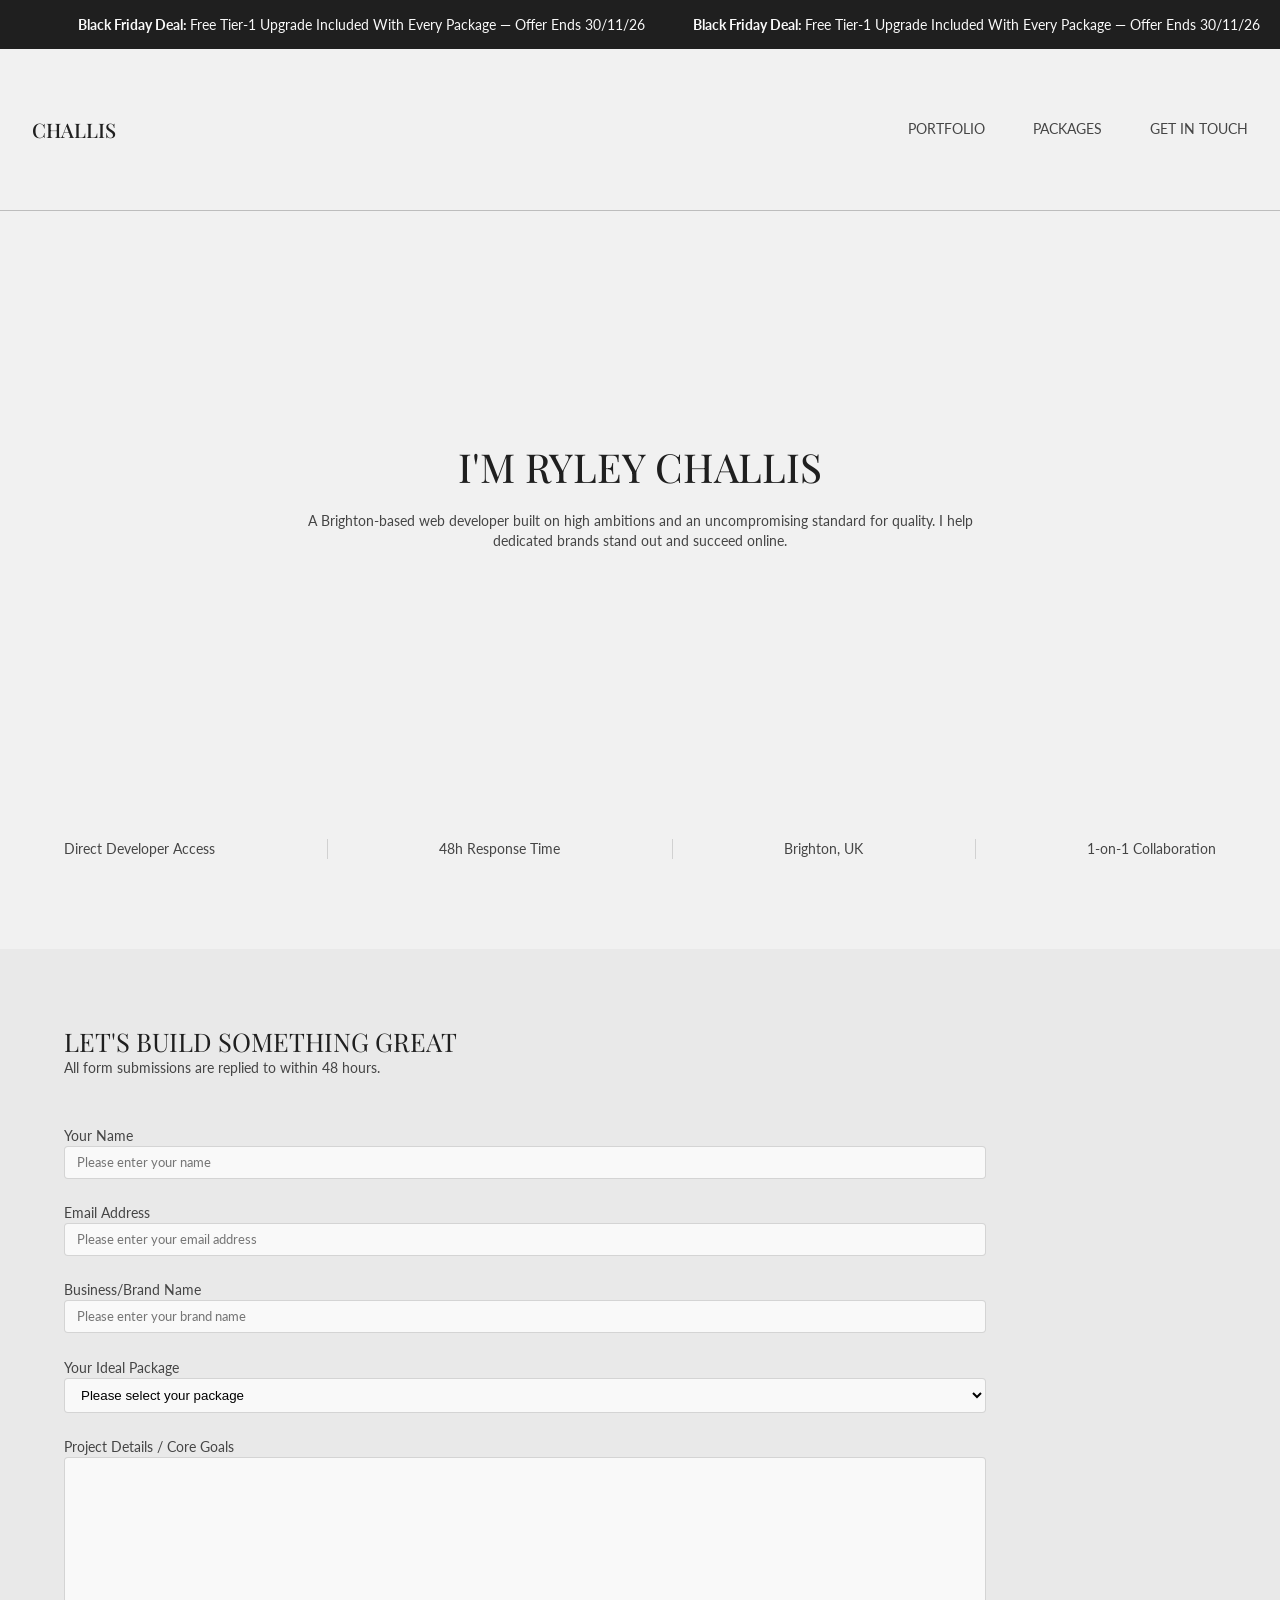
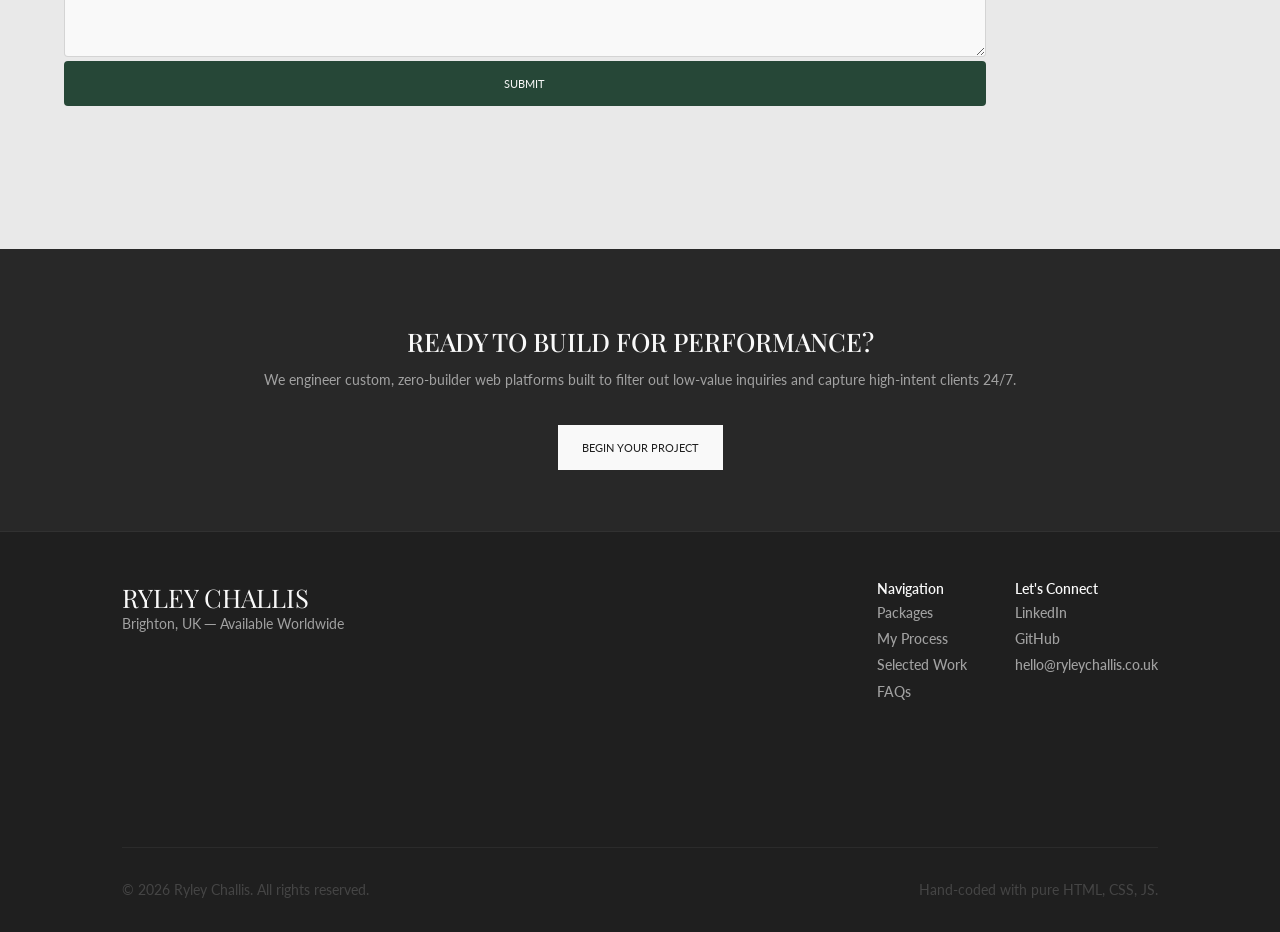
<file: contact.html>
<!DOCTYPE html>
<html lang="en">
<head>
    <meta charset="UTF-8">
    <meta name="viewport" content="width=device-width, initial-scale=1.0">
    <title>Get in Touch | Ryley Challis</title>
    <link rel="preconnect" href="https://fonts.googleapis.com">
    <link rel="preconnect" href="https://fonts.gstatic.com" crossorigin>
    <link href="https://fonts.googleapis.com/css2?family=Lato:ital,wght@0,100;0,300;0,400;0,700;0,900;1,100;1,300;1,400;1,700;1,900&family=Playfair+Display:ital,wght@0,400..900;1,400..900&display=swap" rel="stylesheet">

    <meta name="description" content="Elite digital foundations engineered from scratch for high-intent hospitality and service brands.">

    <link rel="preconnect" href="https://fonts.googleapis.com">
    <link rel="preconnect" href="https://fonts.gstatic.com" crossorigin>
    <link href="https://fonts.googleapis.com/css2?family=Lato:ital,wght@0,100;0,300;0,400;0,700;0,900;1,100;1,300;1,400;1,700;1,900&family=Playfair+Display:ital,wght@0,400..900;1,400..900&display=swap" rel="stylesheet">

    <meta property="og:type" content="website">
    <meta property="og:url" content="https://ryleychallis.co.uk/">
    <meta property="og:site_name" content="Ryley Challis">
    <meta property="og:title" content="Ryley Challis | High-Performance Web Development">
    <meta property="og:description" content="Elite web architecture engineered from scratch for high-intent hospitality and service brands.">
    <meta property="og:image" content="https://ryleychallis.co.uk/assets/opengraph.webp">

    <meta name="twitter:card" content="summary_large_image">
    <meta name="twitter:title" content="Ryley Challis | High-Performance Web Development">
    <meta name="twitter:description" content="Elite web architecture engineered from scratch for high-intent hospitality and service brands.">
    <meta name="twitter:image" content="https://ryleychallis.co.uk/assets/opengraph.webp">

    <link rel="apple-touch-icon" sizes="180x180" href="assets/apple-touch-icon.png">
    <link rel="icon" type="image/png" sizes="32x32" href="assets/favicon-32x32.png">
    <link rel="icon" type="image/png" sizes="16x16" href="assets/favicon-16x16.png">
    <link rel="manifest" href="assets/site.webmanifest">

    <link rel="preload" href="css/styles.css" as="style">
    <link rel="preload" href="css/nav.css" as="style">
    <link rel="preload" href="css/button.css" as="style">
    <link rel="preload" href="css/query.css" as="style">

    <link rel="stylesheet" href="css/styles.css">
    <link rel="stylesheet" href="css/nav.css">
    <link rel="stylesheet" href="css/button.css">
    <link rel="stylesheet" href="css/query.css">
</head>
<body>
    <div id="sidebarOverlay"></div>
    <header>
        <div id="sidebar">
            <div class="sidebar-header">
                <button type="button" id="close-btn" aria-label="Close navigation menu">&times;</button>
                <h3>Challis.</h3>
            </div>
            <ul class="sidebar-links">
                <li><a href="portfolio.html">Portfolio</a></li>
                <li><a href="#process">Process</a></li>
                <li><a href="#packages">Packages</a></li>
                <li><a href="mailto:hello@ryleychallis.co.uk">Get In Touch</a></li>
            </ul>
        </div>
        <div id="announcement">
            <div class="row-container">
                <span><b>Black Friday Deal: </b>Free Tier-1 Upgrade Included With Every Package — Offer Ends 30/11/26</span>
                <span><b>Black Friday Deal: </b>Free Tier-1 Upgrade Included With Every Package — Offer Ends 30/11/26</span>
                <span><b>Black Friday Deal: </b>Free Tier-1 Upgrade Included With Every Package — Offer Ends 30/11/26</span>
            </div>
        </div>
        <nav>
            <button type="button" id="open-btn" aria-label="Open navigation menu">&#9776;</button>
            <a class="nav-logo" href="index.html">Challis</a>
            <ul class="nav-links">
                <li><a href="portfolio.html">Portfolio</a></li>
                <li><a href="#packages">Packages</a></li>
                <li><a href="mailto:hello@ryleychallis.co.uk">Get In Touch</a></li>
            </ul>
        </nav>
    </header>
    <main id="contact-page">
        <section id="hero">
            <div class="container">
                <h1 class="reveal reveal-delay-05">I'm Ryley Challis</h1>
                <p class="reveal reveal-delay-2">A Brighton-based web developer built on high ambitions and an uncompromising standard for quality. I help dedicated brands stand out and succeed online.</p>
                <div class="hero-stats">
                    <div class="stat-item reveal reveal-delay-5">
                        <p>Direct Developer Access</p>
                    </div>
                    <div class="stat-divider"></div>
                    <div class="stat-item reveal reveal-delay-6">
                        <p>48h Response Time</p>
                    </div>
                    <div class="stat-divider"></div>
                    <div class="stat-item reveal reveal-delay-7">
                        <p>Brighton, UK</p>
                    </div>
                    <div class="stat-divider"></div>
                    <div class="stat-item reveal reveal-delay-8">
                        <p>1-on-1 Collaboration</p>
                    </div>
                </div>
            </div>
        </section>
        <section id="form">
            <div class="container">
                <h2 class="reveal reveal-delay-05">Let's Build Something Great</h2>
                <p class="subtitle reveal reveal-delay-1">All form submissions are replied to within 48 hours.</p>
                <form method="post" id="contact-form">
                    <div class="form-container">
                        <div class="form-group reveal reveal-delay-1">
                            <label for="client_name">Your Name</label>
                            <input name="client_name" id="client_name" placeholder="Please enter your name" required>
                        </div>
                        <div class="form-group reveal reveal-delay-2">
                            <label for="client_email">Email Address</label>
                            <input type="email" id="client_email" name="client_email" placeholder="Please enter your email address" required>
                        </div>
                        <div class="form-group reveal reveal-delay-3">
                            <label for="brand_name">Business/Brand Name</label>
                            <input name="brand_name" id="brand_name" placeholder="Please enter your brand name" required>
                        </div>
                        <div class="form-group reveal reveal-delay-4">
                            <label for="package">Your Ideal Package</label>
                            <select name="selected_package" id="package" required>
                                <option value="" disabled selected>Please select your package</option>
                                <option value="launch (2500)">Launch Pad (£2,500+)</option>
                                <option value="business (5500)">Business Suite (£5,500+)</option>
                                <option value="bespoke (8250)">Bespoke Suite (£8,250+)</option>
                            </select>
                        </div>
                        <div class="form-group reveal reveal-delay-5">
                            <label for="projectgoals">Project Details / Core Goals</label>
                            <textarea name="project_details" id="projectgoals"></textarea>
                        </div>
                    </div>
                    <div class="reveal reveal-delay-7">
                        <button id="submit-btn" type="submit" aria-label="Submit contact form">Submit</button>
                    </div>
                </form>
            </div>
        </section>
    </main>
    <section id="final">
        <div class="container">
            <h2 class="reveal reveal-delay-05">Ready to Build for Performance?</h2>
            <p class="reveal reveal-delay-2">We engineer custom, zero-builder web platforms built to filter out low-value inquiries and capture high-intent clients 24/7.</p>
            <div class="reveal reveal-delay-4">
                <a class="btn-tertiary" href="">Begin Your Project</a>
            </div>
        </div>
    </section>
    </main>
    <footer>
        <div class="container">
            <div class="row-container">
                <div class="container intro">
                    <h2>RYLEY CHALLIS</h2>
                    <p>Brighton, UK ─ Available Worldwide</p>
                </div>
                <div class="footer-links">
                    <div class="footer-col">
                        <h3>Navigation</h3>
                        <ul>
                            <li><a href="#packages">Packages</a></li>
                            <li><a href="#process">My Process</a></li>
                            <li><a href="#selected">Selected Work</a></li>
                            <li><a href="#faqs">FAQs</a></li>
                        </ul>
                    </div>
                    <div class="footer-col">
                        <h3>Let's Connect</h3>
                        <ul>
                            <li><a href="https://www.linkedin.com/in/ryley-challis-49934a41b">LinkedIn</a></li>
                            <li><a href="https://github.com/RyleyChallis">GitHub</a></li>
                            <li><a href="mailto:hello@ryleychallis.co.uk">hello@ryleychallis.co.uk</a></li>
                        </ul>
                    </div>
                </div>
            </div>
            <div class="footer-bottom">
                <p>© 2026 Ryley Challis. All rights reserved.</p>
                <p>Hand-coded with pure HTML, CSS, JS.</p>
            </div>
        </div>
    </footer>
    <script>
        if (window.history.replaceState) {
            window.history.replaceState(null, null, window.location.href);
        }
        
        window.addEventListener('DOMContentLoaded', () => {
        const path = window.location.pathname;
        
        if (path.endsWith('.html')) {
            const cleanPath = path.slice(0, -5);
            
            window.history.replaceState({}, '', cleanPath + window.location.search + window.location.hash);
        }
        });
    </script>
    <script src="data/script.js" defer></script>
    <script src="data/contact.js" defer></script>
</body>
</html>
</file>
<file: css/styles.css>
* {
    box-sizing: border-box;
}

html, body {
    margin: 0;
    padding: 0;
    width: 100%;
    max-width: 100%;
    overflow-x: hidden;
    position: relative;
}

body.dark-mode {
    section {
    min-height: 100vh;

        &#comparison,
        &#faqs {
            background-color: #262626;
        }

        &#hero,
        &#packages,
        &#selected,
        &#process {
            background-color: var(--black) !important;
        }

        &#trust,
        &#final {
            background-color: var(--green) !important;
        }
        h1,
        h2,
        h3,
        h4 {
            color: var(--white);
        }
        p,
        li,
        span,
        button {
            color: #c5c5c5 !important;
        }
        .faq-item {
            border-color: #363636 !important;

            .faq-question:hover,
            &.active,
            .faq-answer {
                background-color: #2e2e2e !important;
            }
        }
    }
}

html {
     width: 100vw;
     overflow-x: hidden;
}

body.no-scroll,
html.no-scroll {
  overflow: hidden;
}

.reveal-delay-1 { transition-delay: 0.1s; }
.reveal-delay-2 { transition-delay: 0.2s; }
.reveal-delay-3 { transition-delay: 0.3s; }

@media (prefers-reduced-motion: reduce) {
    .reveal {
        opacity: 1;
        transform: none;
        transition: none;
    }
}

section {
    min-height: 100vh;

    &:nth-child(1),
    &:nth-child(6),
    &:nth-child(7) {
        background-color: var(--bg-one);
  }

    &:nth-child(2),
    &:nth-child(3),
    &:nth-child(4),
    &:nth-child(5) {
        background-color: var(--bg-two);
    }
}

::placeholder {
    font-family: var(--ff-body);
}

.container {
    display: flex;
    flex-direction: column;
    align-items: flex-start;
    justify-content: center;
    max-width: 90%;
    margin: 0 auto;

    .row-container {
        max-width: none;
    }
}

.row-container {
    display: flex;
    align-items: center;
    justify-content: space-between;
    max-width: 90%;
    margin: 0 auto;
}

h1 {
    font-size: var(--fs-h1);
    font-family: var(--ff-heading);
    font-weight: 450;
    color: var(--black);
    margin: 0;
}

h2 {
    font-size: var(--fs-h2);
    font-family: var(--ff-heading);
    font-weight: 300;
    color: var(--black);
    
    margin: 0 auto;
    padding: 75px 0;
    text-transform: uppercase;
}

h3 {
    font-size: var(--fs-h3);
    font-family: var(--ff-heading);
    font-weight: 350;
    color: var(--black);
    text-transform: uppercase;
    margin: 0;
}

h4 {
    font-size: var(--fs-h4);
    font-family: var(--ff-heading);
    font-weight: 350;
    color: var(--black);
    text-transform: uppercase;
    margin: 0;
}

p,
label {
    font-size: var(--fs-p);
    font-family: var(--ff-body);
    font-weight: 400;
    color: var(--grey);
    margin: 0;
    line-height: 1.4;
    letter-spacing: 3%;
}

label {
    letter-spacing: normal;
}

ul {
    padding: 0;
    margin: 0;
    list-style: none;
    
    display: flex;
    flex-direction: column;
    gap: 24px;

    li {
        font-size: var(--fs-p);
        font-family: var(--ff-body);
        color: var(--grey);
        margin: 0;
        line-height: 1.4;
        letter-spacing: 3%;
    }
}

img {
    user-select: none;
}

.desktop-only {
    display: none;
}

.mobile-only {
    display: block;
}

:root {
    --black: #1f1f1f;
    --grey: #454545;
    --border: #4545454e;
    --white: #f9f9f9;
    --bg-one: #f1f1f1;
    --bg-two: #e9e9e9;
    --green: #264737;

    --fs-h1: clamp(2rem, 6vw, 2.5rem);
    --fs-h2: clamp(1.5rem, 4.5vw, 1.6rem);
    --fs-h3: clamp(1.155rem, 2vw, 1.25rem);
    --fs-h4: clamp(1rem, 2.15vw, 1.15rem);
    --fs-p: clamp(0.8rem, 2vw, 0.9rem);
    --fs-btn: clamp(0.6rem, 1vw, 0.7rem);

    --ff-heading: 'Playfair Display', serif;
    --ff-body: 'Lato', sans-serif;
    interpolate-size: allow-keywords;
}

#final {
    border-bottom: 1.8px solid var(--border);
}

#hero {
    display: flex;
    flex-direction: column;
    justify-content: center;
    align-items: center;
    position: relative;

    .container {
        display: flex;
        flex-direction: column;
        align-items: center;
        max-width: 90%;

        gap: 24px;
        text-align: center;

        h1 {
            max-width: 80%;
            text-transform: uppercase;
            line-height: 1;
            letter-spacing: 3%;
        }

        p {
            a {
                color: inherit;
                font-weight: 600;
            }
        }
        .hero-stats {
            display: flex;
            position: absolute;
            bottom: 10%;
            gap: clamp(1rem, 3vw, 3rem); 
            width: 90%;
            justify-content: center;
            align-items: center;

            .stat-divider {
                width: 1px;
                align-self: stretch;
                background-color: #d1d1d1;
                margin: 0 auto;
            }

            .stat-item {
                white-space: nowrap;
            }
        }
    }
}

#trust {
  display: flex;
  overflow: hidden;
  min-height: 15vh;
  background-color: var(--black);
  width: 100%;

  .trust-track {
    display: flex;
    width: max-content;
    animation: marquee 16s linear infinite;

    h2 {
        padding: 0;
        font-size: var(--fs-h3);
    }
  }

  .marquee-content {
    display: flex;
    align-items: center;
    gap: 4rem;
    padding-right: 48px;
    flex-shrink: 0;

    h2 {
      color: var(--white);
      font-weight: 500;
      height: fit-content;
    }
  }
}

@keyframes marquee {
  0% {
    transform: translateX(0%);
  }
  100% {
    transform: translateX(-50%);
  }
}

#packages {
    scroll-margin-top: -60px;
    padding-bottom: 75px;

    .container {
        max-width: 90%;
    }
    .row-container {
        align-items: stretch;
        gap: 48px;
        padding-bottom: 48px;
    }
    .package-card {
        display: flex;
        flex-direction: column;
        justify-content: space-between;
        align-items: flex-start;

        max-width: 500px;

        li.addon-feature {
            font-weight: bold;
        }

        .btn-primary {
            margin: 24px auto 0 0;
            font-size: 0.9rem;
            padding: 0.8rem 1.4rem;
            text-align: center;
        }
        div.reveal {
            width: 100%;
        }
    }

    .card-divider {
        width: 1px;
        align-self: stretch;
        background-color: #d1d1d1;
        margin: 0 auto;
    }

    .retainer-item {
        border-bottom: 1px solid #d1d1d1;
        width: 95%;
        margin: 0 auto;

        &.active {
            background-color: #e0e0e0;
            padding-bottom: 48px;
        }

        .retainer-button {
            width: 100%;
            background: none;
            border: none;
            padding: 24px 0;
            
            font-size: clamp(1rem, 3vw, 1.2rem);
            font-family: var(--ff-heading);
            font-weight: 450;
            text-transform: uppercase;
            cursor: pointer;
            transition: background-color 0.3s ease;
        
            &:hover {
                background-color: #e0e0e0 !important;
            }
        }
        &.active .retainer-block {
            max-height: 900px;
            padding: 0 0 0 48px;
            overflow: auto;
        }
        
        .retainer-block {
            max-height: 0;
            margin: 0 auto;
            overflow: hidden;
            transition: max-height 0.35s ease-out, padding 0.35s ease-out, background-color 0.2s ease;
            padding: 0 0 0 48px;
            background-color: #e0e0e0;

            display: flex;
            flex-direction: column;
            gap: 48px;

            font-size: var(--fs-p);

            .retainer-group {
                ul {
                    gap: 6px;
                    list-style-type: disc;
                }
                li {
                    a {
                        color: inherit;
                        font-weight: 600;
                    }
                }
            }
        }
    }
}

#process {
    min-height: 50vh;
    scroll-margin-top: 120px;

    .container {
        .row-container {
            .process-item {
                p {
                    max-width: 90%;
                }
            }
        }
    }
}

#selected {
    min-height: auto;
    padding: 75px 0 48px 0;
    scroll-margin-top: 60px;
        
    .container {
        justify-content: flex-start;
        margin-right: auto;

        h2.desktop-only,
        h2.mobile-only {
            margin-right: auto;
            margin-left: 0;
            max-width: 20ch;
            padding-bottom: 0;
        }

        .row-container {
            align-items: flex-end;
            gap: 48px;

            .selected-text {
                display: flex;
                flex-direction: column;
                gap: 48px;
                
                .block {
                    display: flex;
                    flex-direction: column;

                    div.desktop-btn {
                        margin-top:48px;
                    }
                }
            }
            a.mobile-btn {
                display: none;
            }

            .selected-image {
                img {
                    aspect-ratio: 16 / 9;
                    max-width: 550px;
                    border-radius: 4px;
                    box-shadow: 3px 2px 25px color-mix(in srgb, var(--black) 20%, transparent);
                }
            }
        }
    }
}

#comparison {
    min-height: auto;
    padding-bottom: 75px;

    .container {
        width: 100%;
    }

    .row-container {
        padding: 0 24px;
        justify-content: center;
        width: 100%;
    }

    .comparison-wrapper {
        display: flex;
        width: min(100%, 960px);
        gap: 48px;
        align-items: stretch;
    }

    .comparison-card {
        flex: 1;
        min-width: 0;
        width: auto;

        .comparison-header {
            display: flex;
            flex-direction: column;

            span {
                font-size: clamp(0.7rem, 1vw, 0.95rem);
                font-family: var(--ff-body);
                font-weight: 550;
                color: var(--grey);
                opacity: 0.5;
                text-transform: uppercase;
                letter-spacing: -1%;
            }
        }
    }

    .list-spacer {
        background-color: #d1d1d1;
        width: 100%;
        height: 1px;
    }

    .card-divider {
        width: 1px;
        align-self: stretch;
        background-color: #d1d1d1;
        flex-shrink: 0;
    }
}

#faqs {
    padding-bottom: 75px;

    .container {
        max-width: 95%;

        h2 {
            padding-bottom: 12px;
            text-align: center;
        }

        .faq-item {
            border-bottom: 1px solid #d1d1d1;
            margin-left: auto;
            margin-right: auto;

            .faq-question {
                width: 100%;
                background: none;
                border: none;
                padding: 24px 0 24px 0;
                
                font-size: clamp(1rem, 3vw, 1.2rem);
                font-family: var(--ff-heading);
                font-weight: 450;
                text-transform: uppercase;
                cursor: pointer;
                transition: background-color 0.3s ease;

                &:hover {
                    background-color: #e0e0e0;
                }
            }
            .faq-answer {
                max-height: 0;
                margin: 0 auto;
                overflow: hidden;
                transition: min-height 0.3s ease-out, padding 0.3s ease-out, background-color 0.2s ease;
                padding: 0;
                text-align: center;
                background-color: #e0e0e0;

                font-size: var(--fs-p);

                p {
                    max-width: 90%;
                    margin: 0 auto;

                    a {
                        color: inherit;
                        font-weight: 600;
                    }
                }
            }

            &.active {
                background-color: #e0e0e0;
            }

            &.active .faq-answer {
                min-height: 90px;
            }
        }
    }
}

#final {
    background-color: #282828;
    padding-bottom: 75px;
    min-height: auto;

    h2 {
        color: var(--white);
        padding-bottom: 12px;
        font-weight: 500;
        text-align: center;
    }
    p {
        color: #a1a1a1;
        max-width: clamp(85%, 70vw, 650px);
        margin: 0 auto;
        text-align: center;
    }

    div.reveal {
        margin: 48px auto 0 auto;
    }
}

/* INDEX.HTML END */
/* PORTFOLIO.HTML START */

#portfolio-page {
    #tipsy, 
    #cortile {
        min-height: auto;
        padding: 75px 0 48px 0;

        .row-container {
            gap: 48px;
        }

        .project-text {
            display: flex;
            flex-direction: column;
            gap: 24px;

            .section-header {
                display: flex;
                flex-direction: column;

                h2 {
                    padding-bottom: 0;
                    padding-top: 0;
                    margin: 0;
                }
            }
            .project-details {
                display: flex;
                flex-direction: column;
                max-width: none;
                gap: 24px;

                ul {
                    gap: 6px;
                    list-style-type: disc;
                    padding-left: 48px;

                    li {
                        font-weight: 500;
                        color: var(--black);
                    }
                }
            }
        }
        .project-image img {
            max-width: 550px;
            border-radius: 4px;
            box-shadow: 5px 5px 20px rgba(0, 0, 0, 0.15);
        }
    }
    #cortile {
        padding-bottom: 75px;
    }
    #final {
        padding-bottom: 54px;

        h2 {
            max-width: 50%;
            text-align: center;
            padding-bottom: 12px;
        }
        p {
            max-width: 60%;
        }
    }
}

/* END OF PORTFOLIO.HTML */
/* BEGINNING OF PROJECT.HTML */

#challenge {
    min-height: auto;
    padding: 75px 0;
    
    .main-wrapper {
        gap: 24px;

        .container {
            gap: 24px;
            text-align: left;

            h2 {
                padding: 0 0 24px 0;
                margin-right: auto;
                margin-left: 0;
                padding-bottom: 0;
                max-width: clamp(65%, 70vw, 80%);
            }
        }
        img {
            max-width: 550px;
            border-radius: 4px;
            box-shadow: 3px 2px 25px color-mix(in srgb, var(--black) 20%, transparent);
        }
    }
    #final {
        h2 {
            max-width: clamp(65%, 70vw, 80%);
        }
    }
}

#contact-page {
    #hero {
        p {
            max-width: clamp(70%, 72.5vw, 75%);
        }
    }
    #form {
        padding-bottom: 75px;

        h2 {
            margin: 0 auto 0 0;
            padding-bottom: 0;
        }
        p.subtitle {
            padding-bottom: 48px;
            margin-left: 0;
        }
        form {
            max-width: 100%;
            width: 100%;

            .form-container {
                display: flex;
                flex-direction: column;
                gap: 24px;
                max-width: 80%;

                input,
                select,
                textarea {
                    width: 100%;
                    padding: 8px 12px;
                    border-radius: 4px;

                    background-color: var(--white);
                    border: 1.8px solid rgba(0, 0, 0, 0.15);

                    &:focus {
                        border-color: rgba(0, 0, 0, 0.35);
                        outline: none;
                    }
                }
                textarea {
                    min-height: 200px;
                }
            }
        }
        #submit-btn {
            border-radius: 4px;
            max-width: 80%;
            cursor: pointer;
        }
    }
}

/* BEGINNING OF UNIVERSAL FOOTER CSS */ 

footer {
    background-color: var(--black);
    height: 400px;

    .row-container {
        align-items: flex-start;
        justify-content: space-between;
        padding-top: 48px;
        width: 90%;
        margin: 0 auto;

        .intro {
            margin-right: auto;
            margin-left: 0;
            
            h2 {
                color: var(--white);
                padding: 0;
                margin-left: 0;
            }
            p {
                color: #a1a1a1;
            }
        }
        .footer-links {
            display: flex;
            gap: 48px;
            align-items: flex-start;

            .footer-col {
                display: flex;
                flex-direction: column;
                height: fit-content;
                gap: 6px;

                h3 {
                    font-size: var(--fs-p);
                    font-family: var(--ff-body);
                    text-transform: none;
                    font-weight: 600;
                    color: var(--white);
                }

                ul {
                    padding: 0;
                    display: flex;
                    flex-direction: column;
                    gap: 6px;

                    li {
                        a {
                            font-size: var(--fs-li);
                            font-family: var(--ff-body);
                            font-weight: 500;
                            color: #a1a1a1;
                            text-decoration: none;
                            white-space: nowrap;
                            transition: color 0.2s ease;
                        }
                    }
                }
            }
        }
    }
    .footer-bottom {
        display: flex;
        align-items: center;
        justify-content: space-between;
        border-top: 1px solid var(--border);
        padding: 32px 0;
        
        color: var(--border);
        white-space: nowrap;
        margin: 0 auto;
        width: 90%;
    }
}

footer > .container {
    height: 100%;
    display: flex;
    flex-direction: column;
    justify-content: space-between;
}

.reveal {
    opacity: 0;
    transform: translateY(30px);
    transition: opacity 0.8s cubic-bezier(0.16, 1, 0.3, 1), 
                transform 0.8s cubic-bezier(0.16, 1, 0.3, 1);
    will-change: opacity, transform;
}

.reveal.is-visible {
    opacity: 1;
    transform: translateY(0);
}

a.reveal {
  display: inline-block; /* Or inline-flex if your buttons contain icons */
}

.reveal-delay-05 { transition-delay: 0.05s; }
.reveal-delay-1 { transition-delay: 0.1s; }
.reveal-delay-2 { transition-delay: 0.2s; }
.reveal-delay-3 { transition-delay: 0.3s; }
.reveal-delay-4 { transition-delay: 0.4s; }
</file>
<file: css/nav.css>
#announcement {
    width: 100%;
    background-color: var(--black);
    color: var(--white);
    padding: 16px;

    font-size: var(--fs-p);
    font-family: var(--ff-body);

    z-index: 9999;
    
    .row-container {
        display: flex;
        animation: marquee 13s linear infinite;
        white-space: nowrap;
        gap: 48px;

        @keyframes marquee {
            0% {
                transform: translateX(0%);
            }
            100% {
                transform: translateX(-50%);
            }
        }
    }
}

nav {
    display: flex;
    align-items: center;
    justify-content: space-between;
    position: absolute;
    z-index: 9998;

    width: 100%;
    height: 18vh;
    padding: 0 2.5%;
    border-bottom: 1px solid var(--border);

    .nav-logo {
        font-size: var(--fs-h3);
        font-family: var(--ff-heading);
        font-weight: 500;
        color: var(--black);

        text-decoration: none;
        text-transform: uppercase;
    }
    .nav-links {
        display: flex;
        flex-direction: row;
        align-items: center;
        gap: 3rem;
        text-transform: uppercase;

        li {
            a {
                text-decoration: none;
                color: var(--grey);
                transition: color 0.2s ease;
            }
        }
    }
    button#open-btn {
        display: none;
        background-color: transparent;
        border: none;
        font-size: var(--fs-h3);
        line-height: 1;
    }
}

#sidebar {
  position: fixed;
  top: 0;
  left: 0;
  height: 100vh;
  transform: translateX(-100%);
  visibility: hidden;
  pointer-events: none;
  transition: transform 0.3s cubic-bezier(0.16, 1, 0.3, 1), visibility 0.3s;
}

#sidebarOverlay {
  position: fixed;
  top: 0;
  left: 0;
  width: 100vw;
  height: 100vh;
  background-color: rgba(0, 0, 0, 0.7);
  
  visibility: hidden;
  pointer-events: none;
  opacity: 0;
  transition: opacity 0.3s ease, visibility 0.3s;
  z-index: 9999;
}

#sidebarOverlay.active {
  visibility: visible;
  pointer-events: auto;
  opacity: 1;
}

#sidebar.active {
  transform: translateX(0);
  visibility: visible;
  pointer-events: auto;
  background-color: var(--white);
  max-width: 80vw;
  width: 100%;
  z-index: 9999;


    .sidebar-header {
        display: flex;
        align-items: center;
        justify-content: space-between;
        position: relative;
        max-width: 40%;
        padding: 5vh 12px;
        gap: 12px;

        button {
            background-color: transparent;
            border: none;
            font-size: var(--fs-h2);
            color: var(--grey);
            flex-shrink: 0;
        }
    }
    .sidebar-links {
        position: absolute;
        top: 50%;
        left: 50%;
        transform: translate(-50%, -50%);
        width: 100%;
        text-align: left;
        list-style: none;
        margin: 0;
        padding-left: 24px;
        text-transform: uppercase;

        a {
            text-decoration: none;
            color: var(--grey);
        }
    }
}

#toggle-btn {
    z-index: 9999;
    position: fixed;
}
</file>
<file: css/button.css>
.btn-primary,
#submit-btn {
    background-color: var(--green);
    border: none;
    color: var(--white);

    padding: 16px 24px;
    text-decoration: none;
    white-space: nowrap;
    width: 100%;

    display: flex;
    align-items: center;
    justify-content: center;
    user-select: none;

    font-size: var(--fs-btn);
    font-family: var(--ff-body);
    text-transform: uppercase;
    transition: background-color 0.3s ease;
}

.btn-secondary {
    color: var(--black);
    opacity: 0.75;

    display: flex;
    align-items: center;

    text-decoration: none;
    white-space: nowrap;
    max-width: fit-content;

    font-size: var(--fs-btn);
    font-family: var(--ff-body);
    text-transform: uppercase;
    transition: opacity 0.2s ease, background-color 0.2s ease, color 0.2s ease, border-color 0.2s ease;
}

.btn-tertiary {
    background-color: var(--white);
    border: 1.5px solid var(--black);
    color: var(--black);

    padding: 16px 24px;
    text-decoration: none;
    white-space: nowrap;
    max-width: fit-content;
    user-select: none;

    font-size: var(--fs-btn);
    font-family: var(--ff-body);
    text-transform: uppercase;
    transition: background-color 0.3s ease, color 0.3s ease;
}

.hero-actions {
    display: flex;
    align-items: center;
    gap: 24px;
    margin: 0 auto;
}

.final-actions {
    display: flex;
    align-items: center;
    gap: 24px;
    margin: 0 auto;

    .btn-secondary {
        border: 1.8px solid var(--white);
        color: var(--white);
        padding: 15px 23px;
    }
}

#final .btn-tertiary {
    border: none;
}
</file>
<file: css/query.css>
@media (hover: hover) {
    .btn-primary:hover,
    #submit-btn:hover {
        background-color: var(--black);
    }
    .btn-secondary:hover {
        opacity: 1;
    }
    .btn-secondary:hover svg {
        transform: translateX(3px);
    }
    .btn-tertiary:hover {
        background-color: var(--black);
        color: var(--white);
    }
    .final-actions {
        display: flex;
        align-items: center;
        gap: 24px;
        margin: 0 auto;

        .btn-secondary {
            border: 1.8px solid var(--white);
            color: var(--white);
            padding: 15px 23px;

            &:hover {
                border-color: var(--black);
                background-color: var(--black);
                color: var(--white);
                opacity: 1;
            }
        }
    }
    #final .btn-tertiary:hover {
        background-color: var(--grey);
    }
    .retainer-button:hover,
    .faq-question:hover {
        background-color: #e0e0e0;
    }
    #final a:hover {
        filter: brightness(80%);
    }
    .footer-links ul li a:hover {
        color: var(--white);
    }
    .nav-links li a:hover {
        color: var(--black);
    }
}

@media (min-width: 1250px) {
    .desktop-only {
        display: block;
    }
    .mobile-only {
        display: none;
    }
    .mobile-btn {
        display: none;
    }
}

@media (max-width: 1250px) {
    #packages .row-container,
    #selected .row-container,
    #process .row-container,
    #challenge .row-container {
        flex-direction: column;
        gap: 48px;

        a.mobile-btn {
            display: block;
        }
        a.desktop-btn {
            display: none;
        }
        .project-image img {
            max-width: 100%;
        }
    }
    .mobile-btn {
        display: block;
    }
    .desktop-btn {
        display: none;
    }
    #challenge {
        h2 {
            text-align: center;
            margin: 0 auto 75px auto !important;
        }
        h3 {
            text-align: center;
        }
    }
    #selected .desktop-only {
        display: none;
    }
    #selected .mobile-only {
        display: block;
    }

    #selected .selected-image img {
        max-width: 100% !important; 
        display: flex;
        margin: 0 auto;
    }

    #packages .package-card {
        max-width: none !important;
    }

    .package-divider {
        width: 90% !important;
        height: 1px;
        align-self: auto;
        margin: 40px 0;
    }
    #selected,
    #tipsy,
    #cortile {
        a.mobile-btn {
            display: block;
            margin: 0 auto;
        }
        a.desktop-btn {
            display: none;
        }
    }
    #tipsy .row-container {
        flex-direction: column;

        img {
            max-width: 100% !important;
            display: flex;
            margin: 0 auto;
        }
    }
    #cortile .row-container {
        flex-direction: column-reverse;

        img {
            max-width: 80% !important;
            display: flex;
            margin: 0 auto;
        }
    }
}

@media (max-width: 892px) {
    #comparison .comparison-wrapper {
        flex-direction: column;
        width: 100%;
        align-items: flex-start;
        text-align: left;

        .comparison-card {
            width: 90% !important;
        }
    }
}


@media (max-width: 863px) {
    footer {
        min-height: 450px;
    }
    footer .row-container {
        flex-direction: column;
        gap: 48px;
    }
}

@media (min-width: 768px) {
    #packages .retainer-item ul {
        padding-left: 48px;

        li {
            margin: 0 auto 0 0;
            max-width: 80%;
        }
    }
    p.subtitle {
        padding-bottom: 75px;
        max-width: clamp(85%, 87.5vw, 90%);
        margin: 0 auto;
        text-align: center;
    }
}

@media (max-width: 768px) {
    #announcement .row-container {
        animation: marquee 5s linear infinite;
    }
    #comparison .row-container {
        padding-left: 0;
    }
    #submit-btn {
        max-width: 100% !important;
    }
    #contact-page #form form .form-container {
        max-width: 100%;
    }
    h2 {
        text-align: left !important;
        margin-left: 0;
    }
    p.subtitle {
        text-align: left;
        margin-left: 0;
        padding-left: 12px;
        padding-bottom: 48px;
    }
    #process h2,
    #selected h2 {
        padding-top: 0;
    }
    nav {
        padding: 0 12px;
        height: 10vh;
        justify-content: flex-start;
        align-items: center;
        gap: 12px;
        
        .nav-links li a {
            display: none;
        }

        button#open-btn {
            display: block;
        }

        .nav-logo {
            line-height: 1;
        }
    }
    .retainer-item ul li {
        margin: 0;
        max-width: 95%;
    }
    footer .footer-bottom {
        flex-direction: column;
    }
    #hero {
        .hero-stats {
            visibility: hidden;
        }
    }
    .faq-question {
        text-align: left;
    }
    #tipsy ul,
    #cortile ul {
        padding-left: 24px !important;
    }
    #final h2 {
        padding-left: 0;
    }
    #portfolio-page {
        #final h2 {
            max-width: 90%;
        }
        #final p {
            max-width: 90%;
        }
    }
    #contact-page {
        p.subtitle {
            padding-left: 0;
        }
    }
    #final p,
    #final a {
        margin-left: 0;
        text-align: left;
    }
    footer .container {
        padding-left: 0;
        max-width: 100%;
    }
}

@media (max-width: 605px) {
    .hero-actions {
        display: flex;
        flex-direction: column;
    }
}
</file>
